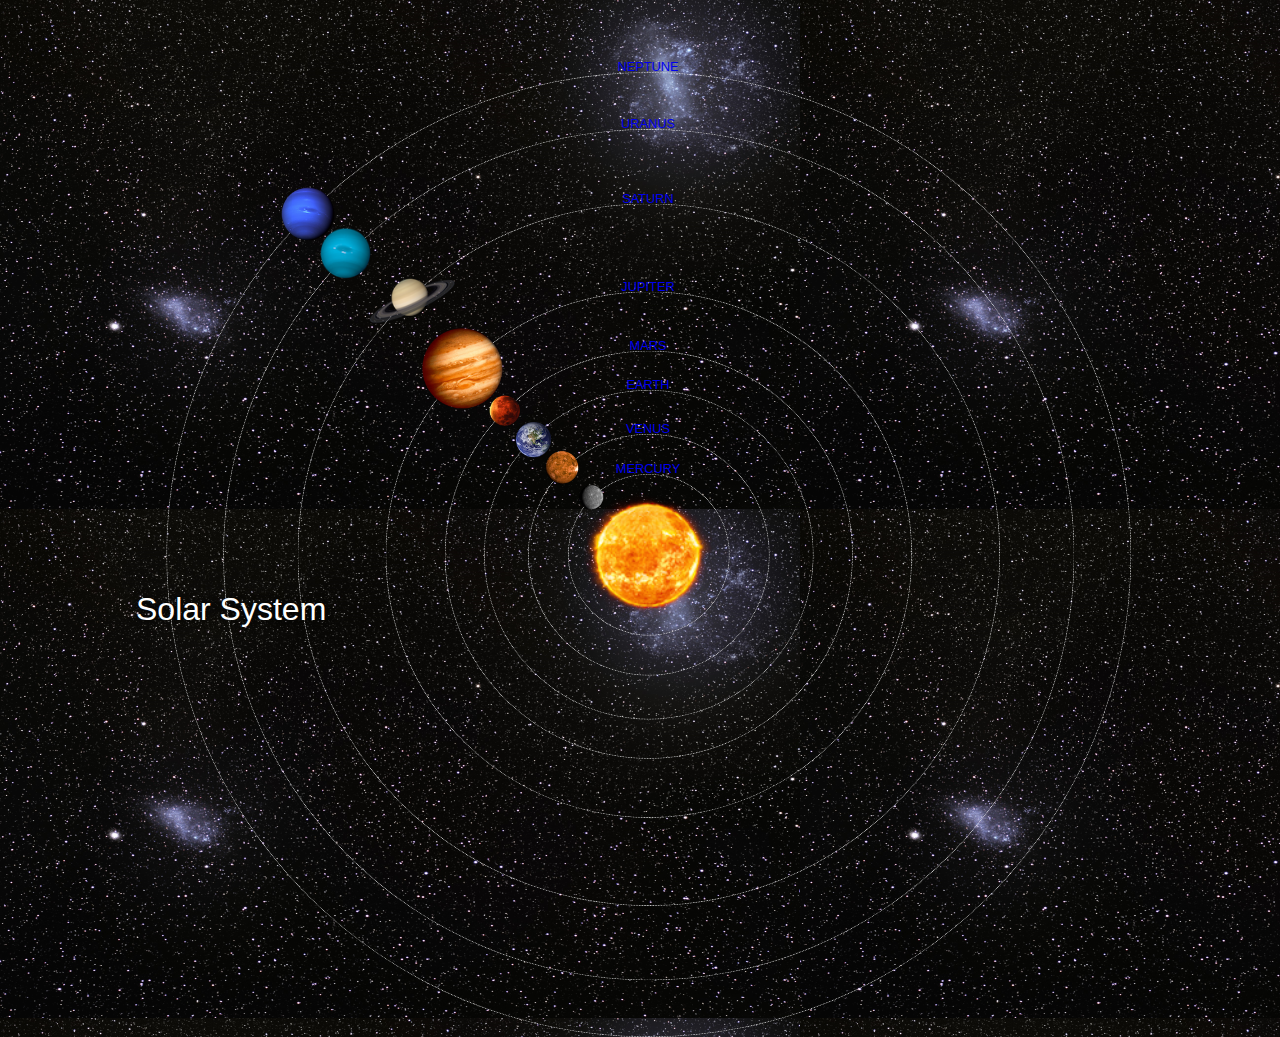
<file: index.html>
<!DOCTYPE html>
<html>
    <head>
        <title>Solar System</title>
        <link rel="stylesheet" href="style.css" />
    </head>
<body>
    <div id="container">
        <h1>Solar System</h1>
        <a href="sun.html"><img src="images/sun.png" id="sun"/></a>

        <div id="neptune-orbit">
        <a href="neptune.html"><img src="images/neptune.png" id="neptune" /></a>
        </div>
        <div id="neptune-label" class="label-box">
            <a href="neptune.html">NEPTUNE</a>
        </div>

        <div id="uranus-orbit">
            <a href="uranus.html"><img src="images/uranus.png" id="uranus" /></a>
            </div>
            <div id="uranus-label" class="label-box">
                <a href="uranus.html">URANUS</a>
            </div>

        <div id="saturn-orbit">
            <a href="saturn.html"><img src="images/saturn.png" id="saturn" /></a>
            </div>
            <div id="saturn-label" class="label-box">
                <a href="saturn.html">SATURN</a>
            </div>

        <div id="jupiter-orbit">
            <a href="jupiter.html"><img src="images/jupiter.png" id="jupiter" /></a>
            </div>
            <div id="jupiter-label" class="label-box">
                <a href="jupiter.html">JUPITER</a>
            </div>

        <div id="mars-orbit">
            <a href="mars.html"><img src="images/mars.png" id="mars" /></a>
            </div>
            <div id="mars-label" class="label-box">
                <a href="mars.html">MARS</a>
            </div>

        <div id="earth-orbit">
            <a href="earth.html"><img src="images/earth.png" id="earth" /></a>
            </div>
            <div id="earth-label" class="label-box">
                <a href="earth.html">EARTH</a>
            </div>

        <div id="venus-orbit">
            <a href="venus.html"><img src="images/venus.png" id="venus" /></a>
            </div>
            <div id="venus-label" class="label-box">
                <a href="venus.html">VENUS</a>
            </div>

        <div id="mercury-orbit">
            <a href="mercury.html"><img src="images/mercury.png" id="mercury" /></a>
            </div>
            <div id="mercury-label" class="label-box">
                <a href="mercury.html">MERCURY</a>
            </div>
    </div>

</body>
</html>
</file>
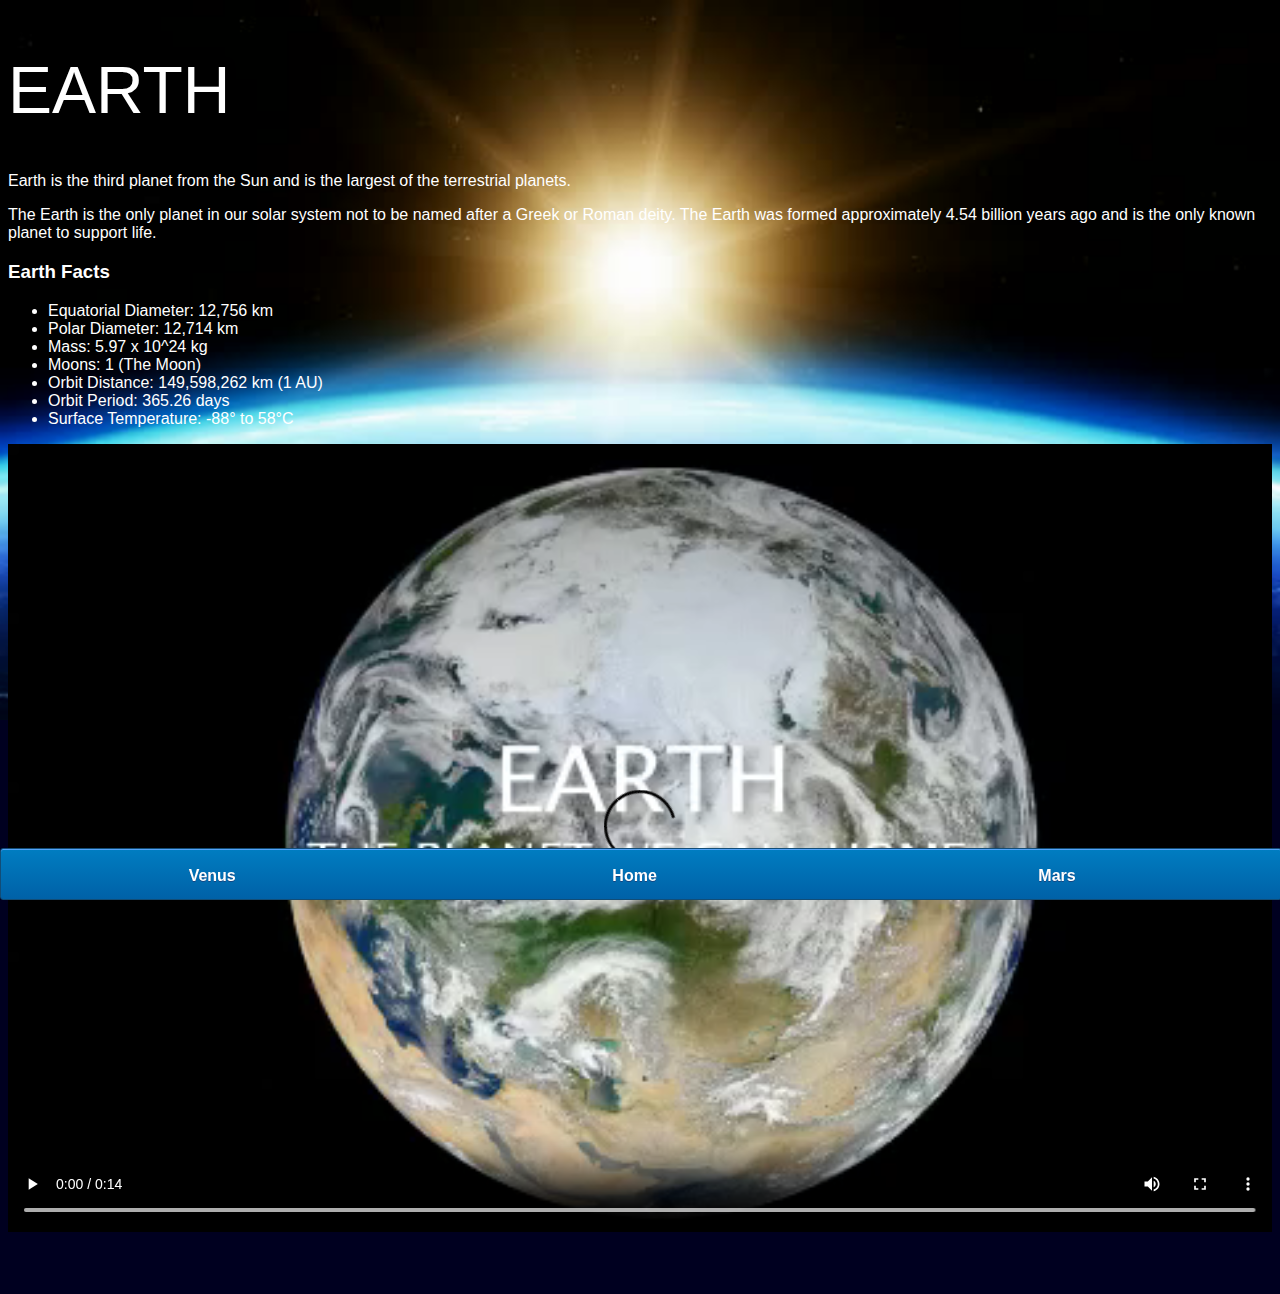
<file: earth.html>
<!DOCTYPE html>
<html>
    <head>
        <title>Solar System</title>
        <link rel="stylesheet" href="style-pages.css" />
    </head>
<body>
    <div id="main">
        <div id="content">
            <h1>Earth</h1>
                <p class="intro">
                    Earth is the third planet from the Sun and is the largest of the terrestrial planets. 
                </p>             

                <p>
                    The Earth is the only planet in our solar system not to be named after a Greek or Roman deity. The Earth was formed approximately 4.54 billion years ago and is the only known planet to support life.
                </p>

                <h3>Earth Facts</h3>
                <ul>
                    <li>Equatorial Diameter:	12,756 km</li>
                    <li>Polar Diameter:	12,714 km</li>
                    <li>Mass:	5.97 x 10^24 kg</li>
                    <li>Moons:	1 (The Moon)</li>
                    <li>Orbit Distance:	149,598,262 km (1 AU)</li>
                    <li>Orbit Period:	365.26 days</li>
                    <li>Surface Temperature:	-88&deg; to 58&deg;C</li>
                </ul>
                <video id="video" controls>
                    <source src="videos/earth-video.mp4" type="video/mp4">
                </video>
        </div>
        <div id="tabs-bottom">
            <a href="venus.html">Venus</a>
            <a href="index.html">Home</a>
            <a href="mars.html">Mars</a>
        </div>
    </div>

    </body>
</html>
</file>
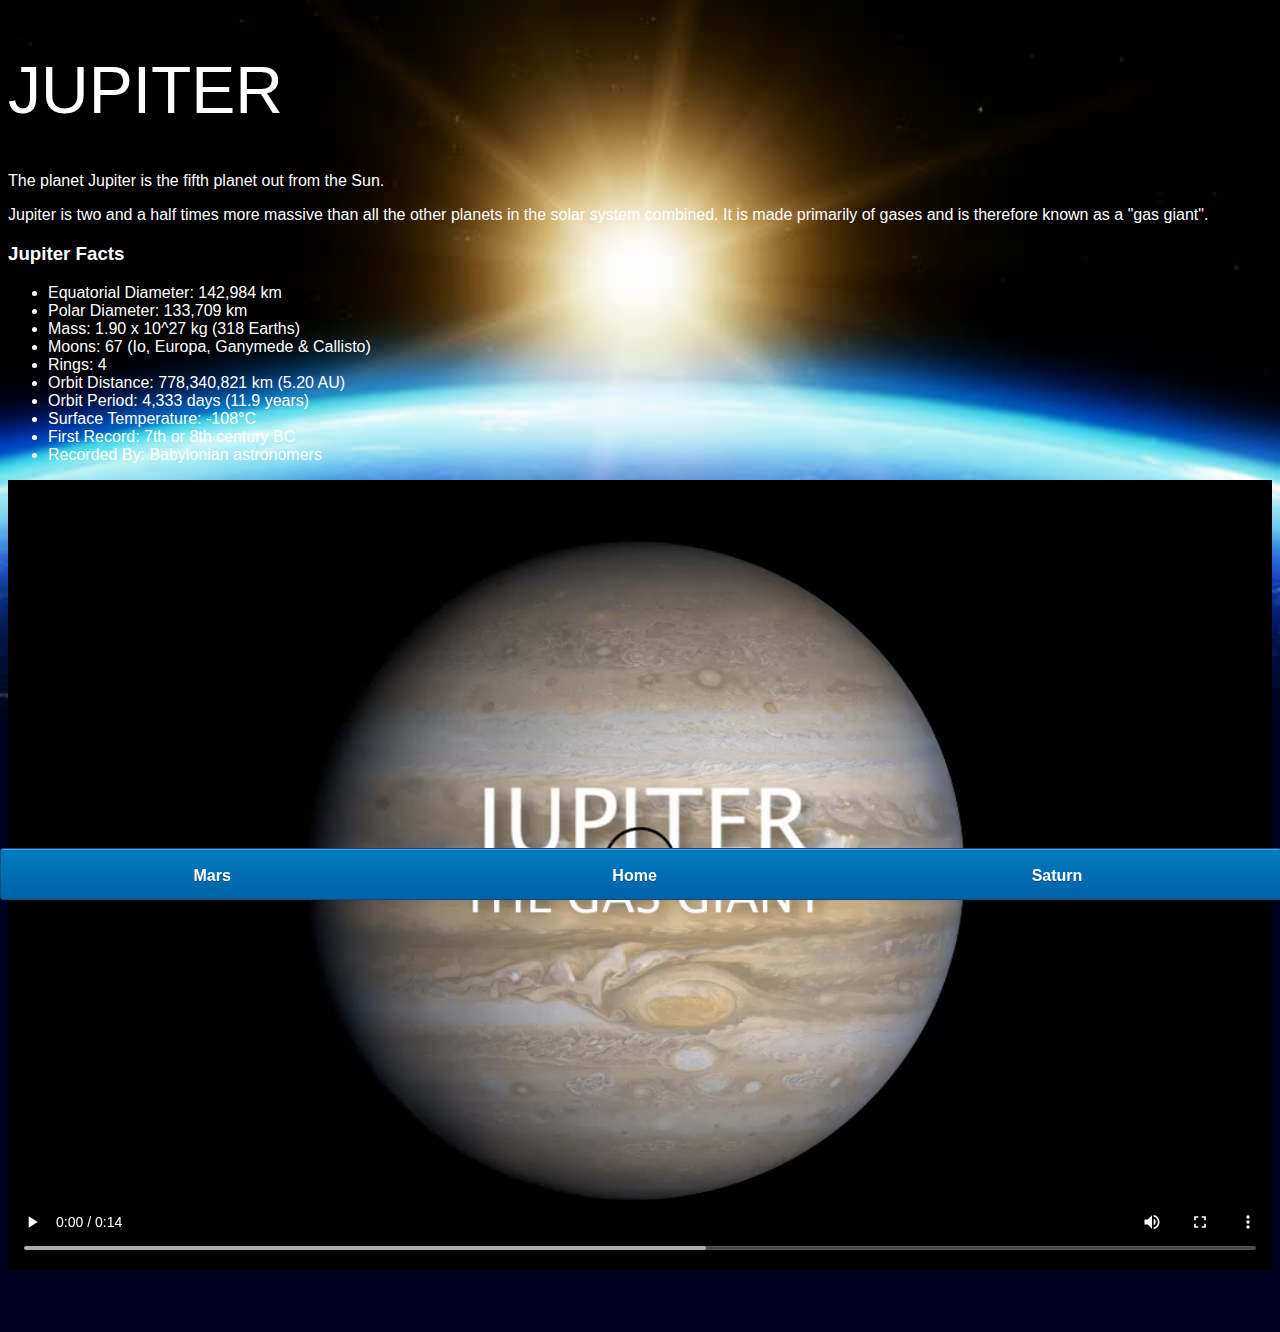
<file: jupiter.html>
<!DOCTYPE html>
<html>
    <head>
        <title>Solar System</title>
        <link rel="stylesheet" href="style-pages.css" />
    </head>
<body>
    <div id="main">
        <div id="content">
            <h1>Jupiter</h1>
                <p class="intro">
                    The planet Jupiter is the fifth planet out from the Sun.
                </p>             

                <p>
                    Jupiter is two and a half times more massive than all the other planets in the solar system combined. It is made primarily of gases and is therefore known as a "gas giant".
                </p>

                <h3>Jupiter Facts</h3>
                <ul>
                    <li>Equatorial Diameter:	142,984 km</li>
                    <li>Polar Diameter:	133,709 km</li>
                    <li>Mass:	1.90 x 10^27 kg (318 Earths)</li>
                    <li>Moons:	67 (Io, Europa, Ganymede & Callisto)</li>
                    <li>Rings:	4</li>
                    <li>Orbit Distance:	778,340,821 km (5.20 AU)</li>
                    <li>Orbit Period:	4,333 days (11.9 years)</li>
                    <li>Surface Temperature:	-108&deg;C</li>
                    <li>First Record:	7th or 8th century BC</li>
                    <li>Recorded By:	Babylonian astronomers</li>
                </ul>
                <video id="video" controls>
                    <source src="videos/jupiter-video.mp4" type="video/mp4">
                </video>
        </div>
        <div id="tabs-bottom">
            <a href="mars.html">Mars</a>
            <a href="index.html">Home</a>
            <a href="saturn.html">Saturn</a>
        </div>
    </div>

    </body>
</html>
</file>
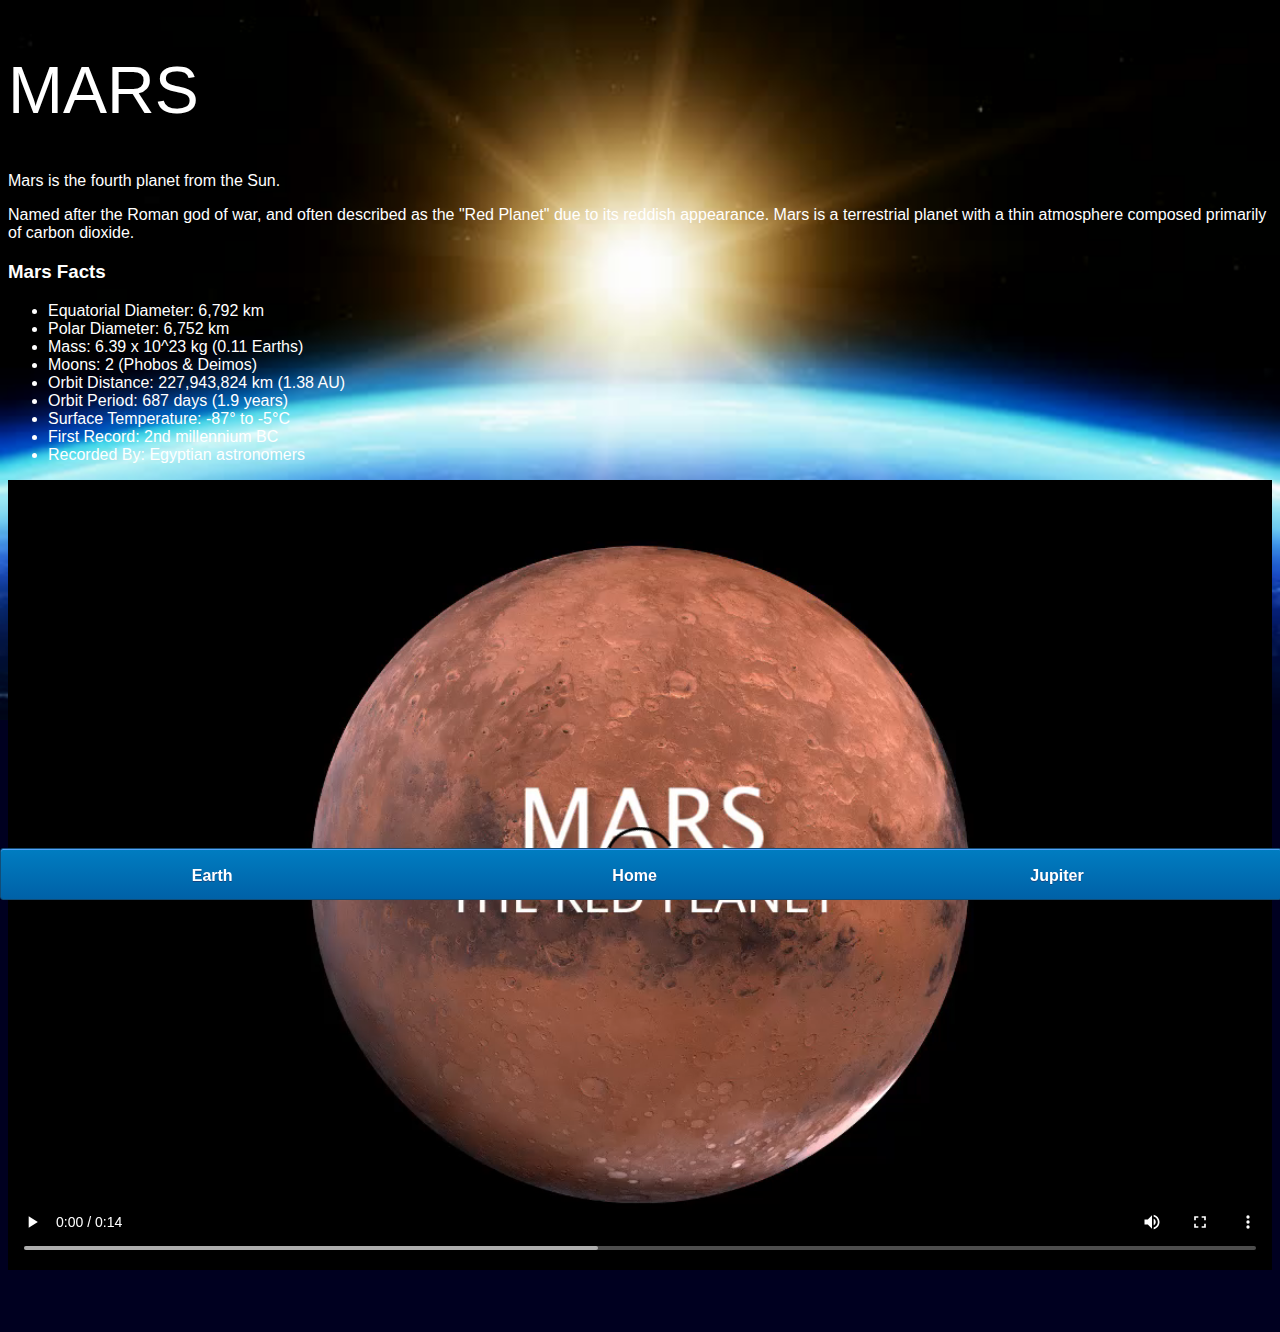
<file: mars.html>
<!DOCTYPE html>
<html>
    <head>
        <title>Solar System</title>
        <link rel="stylesheet" href="style-pages.css" />
    </head>
<body>
    <div id="main">
        <div id="content">
            <h1>Mars</h1>
                <p class="intro">
                    Mars is the fourth planet from the Sun.  
                </p>             

                <p>
                    Named after the Roman god of war, and often described as the "Red Planet" due to its reddish appearance. Mars is a terrestrial planet with a thin atmosphere composed primarily of carbon dioxide.
                </p>

                <h3>Mars Facts</h3>
                <ul>
                    <li>Equatorial Diameter:	6,792 km</li>
                    <li>Polar Diameter:	6,752 km</li>
                    <li>Mass:	6.39 x 10^23 kg (0.11 Earths)</li>
                    <li>Moons:	2 (Phobos & Deimos)</li>
                    <li>Orbit Distance:	227,943,824 km (1.38 AU)</li>
                    <li>Orbit Period:	687 days (1.9 years)</li>
                    <li>Surface Temperature:	-87&deg; to -5&deg;C</li>
                    <li>First Record:	2nd millennium BC</li>
                    <li>Recorded By:	Egyptian astronomers</li>
                </ul>
                <video id="video" controls>
                    <source src="videos/mars-video.mp4" type="video/mp4">
                </video>
        </div>
        <div id="tabs-bottom">
            <a href="earth.html">Earth</a>
            <a href="index.html">Home</a>
            <a href="jupiter.html">Jupiter</a>
        </div>
    </div>

    </body>
</html>
</file>
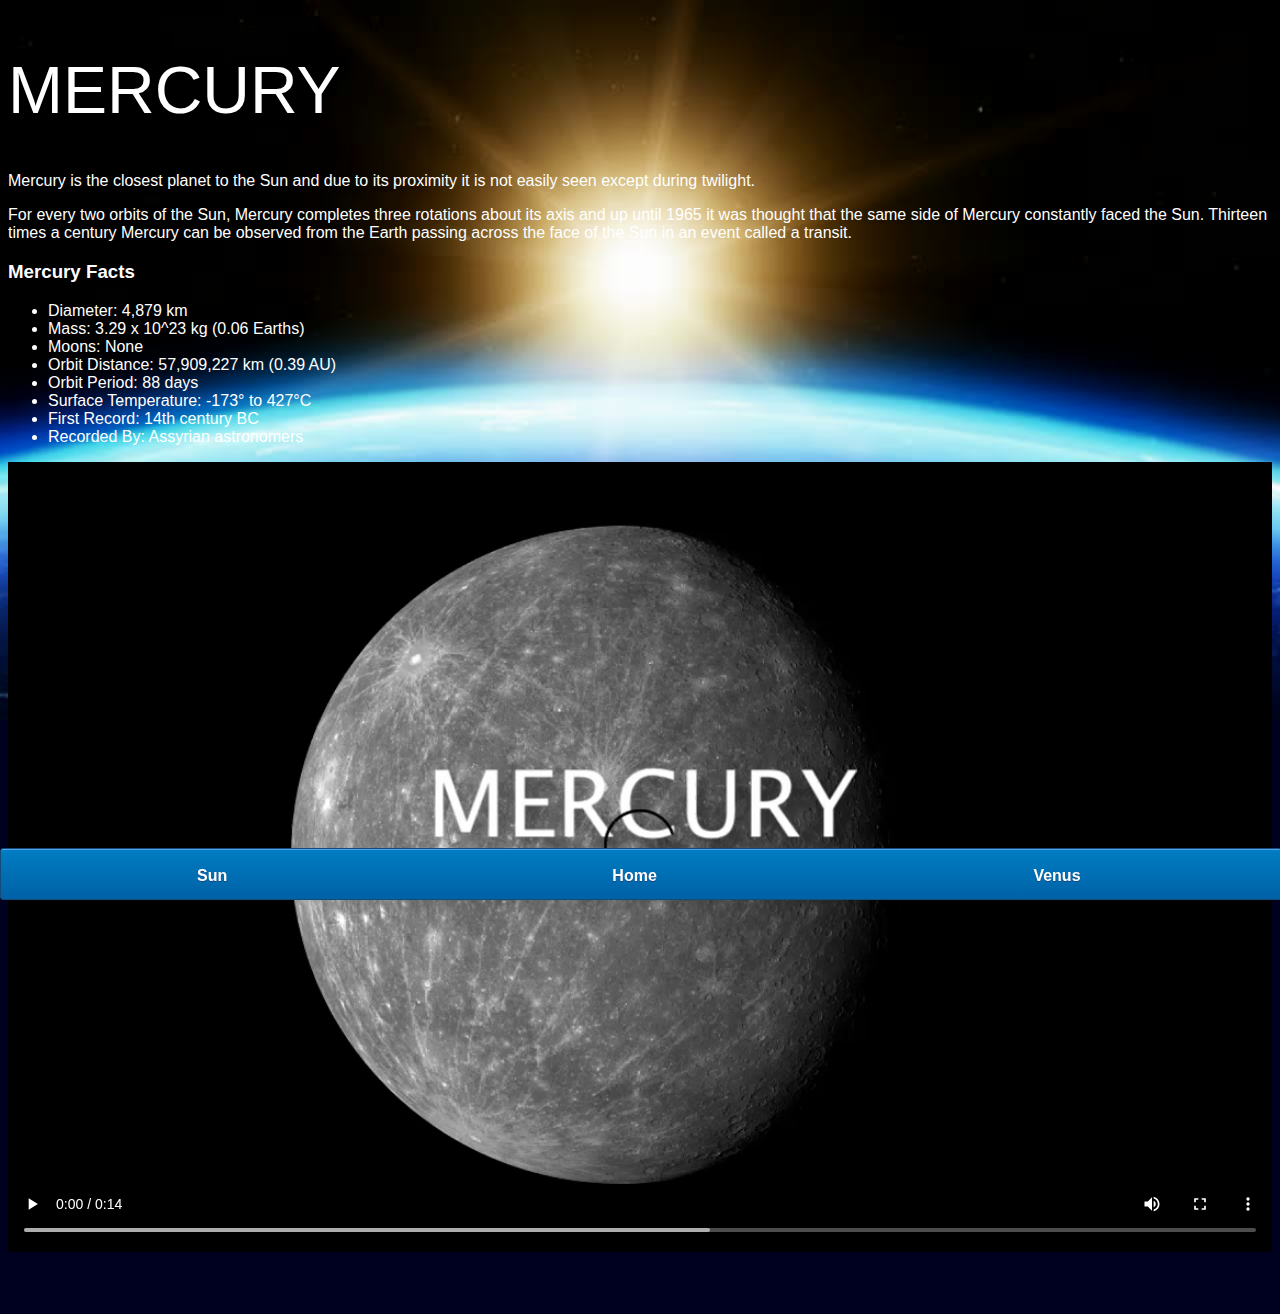
<file: mercury.html>
<!DOCTYPE html>
<html>
    <head>
        <title>Solar System</title>
        <link rel="stylesheet" href="style-pages.css" />
    </head>
<body>
    <div id="main">
        <div id="content">
            <h1>Mercury</h1>
                <p class="intro">
                    Mercury is the closest planet to the Sun and due to its proximity it is not easily seen except during twilight. 
                </p>             

                <p>
                    For every two orbits of the Sun, Mercury completes three rotations about its axis and up until 1965 it was thought that the same side of Mercury constantly faced the Sun. Thirteen times a century Mercury can be observed from the Earth passing across the face of the Sun in an event called a transit.
                </p>

                <h3>Mercury Facts</h3>
                <ul>
                    <li>Diameter:	4,879 km</li>
                    <li>Mass:	3.29 x 10^23 kg (0.06 Earths)</li>
                    <li>Moons:	None</li>
                    <li>Orbit Distance:	57,909,227 km (0.39 AU)</li>
                    <li>Orbit Period:	88 days</li>
                    <li>Surface Temperature:	-173&deg; to 427&deg;C</li>
                    <li>First Record:	14th century BC</li>
                    <li>Recorded By:	Assyrian astronomers</li>
                </ul>
                <video id="video" controls>
                    <source src="videos/mercury-video.mp4" type="video/mp4">
                </video>

        </div>
        <div id="tabs-bottom">
            <a href="sun.html">Sun</a>
            <a href="index.html">Home</a>
            <a href="venus.html">Venus</a>

        </div>

    </div>

    </body>
</html>
</file>
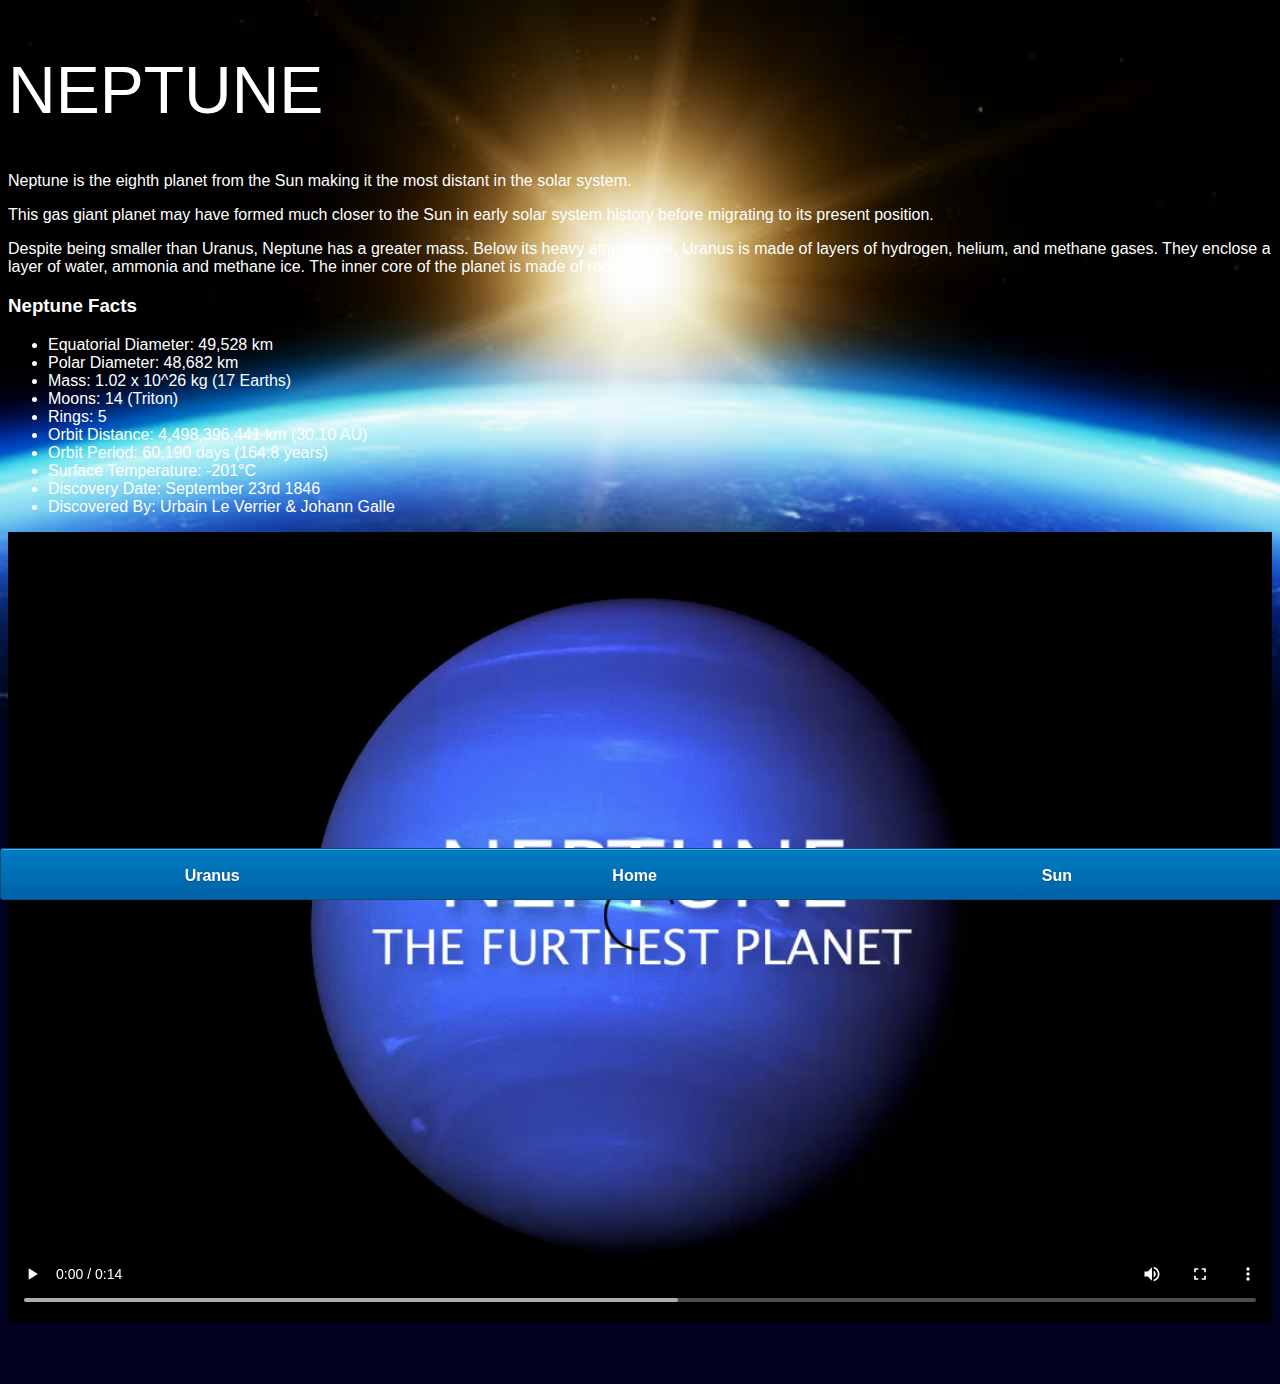
<file: neptune.html>
<!DOCTYPE html>
<html>
    <head>
        <title>Solar System</title>
        <link rel="stylesheet" href="style-pages.css" />
    </head>
<body>
    <div id="main">
        <div id="content">
            <h1>Neptune</h1>
                <p class="intro">
                    Neptune is the eighth planet from the Sun making it the most distant in the solar system. 
                </p>             
                <p>
                    This gas giant planet may have formed much closer to the Sun in early solar system history before migrating to its present position.</p>

                <p>Despite being smaller than Uranus, Neptune has a greater mass. Below its heavy atmosphere, Uranus is made of layers of hydrogen, helium, and methane gases. They enclose a layer of water, ammonia and methane ice. The inner core of the planet is made of rock.</p>

                <h3>Neptune Facts</h3>
                <ul>
                    <li>Equatorial Diameter:	49,528 km</li>
                    <li>Polar Diameter:	48,682 km</li>
                    <li>Mass:	1.02 x 10^26 kg (17 Earths)</li>
                    <li>Moons:	14 (Triton)</li>
                    <li>Rings:	5</li>
                    <li>Orbit Distance:	4,498,396,441 km (30.10 AU)</li>
                    <li>Orbit Period:	60,190 days (164.8 years)</li>
                    <li>Surface Temperature:	-201&deg;C</li>
                    <li>Discovery Date:	September 23rd 1846</li>
                    <li>Discovered By:	Urbain Le Verrier & Johann Galle</li>
                </ul>

                <video id="video" controls>
                    <source src="videos/neptune-video.mp4" type="video/mp4">
                </video>
        </div>
        <div id="tabs-bottom">
            <a href="uranus.html">Uranus</a>
            <a href="index.html">Home</a>
            <a href="sun.html">Sun</a>
        </div>
    </div>

    </body>
</html>
</file>
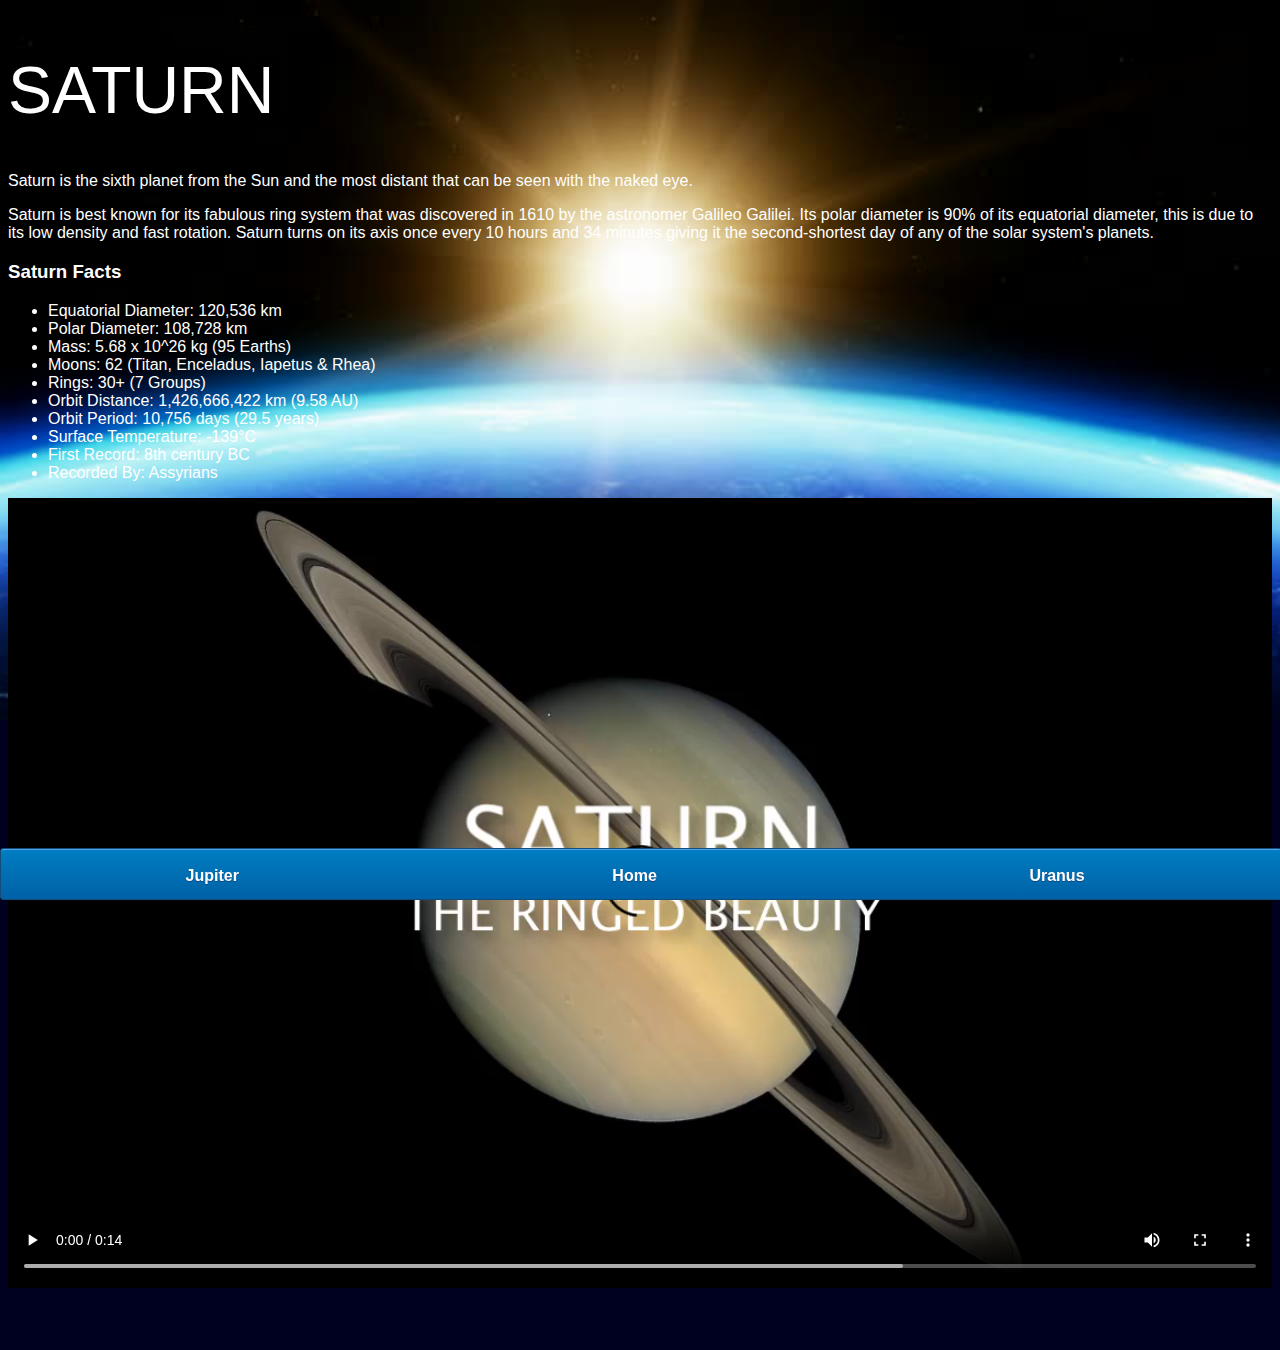
<file: saturn.html>
<!DOCTYPE html>
<html>
    <head>
        <title>Solar System</title>
        <link rel="stylesheet" href="style-pages.css" />
    </head>
<body>
    <div id="main">
        <div id="content">
            <h1>Saturn</h1>
                <p class="intro">
                    Saturn is the sixth planet from the Sun and the most distant that can be seen with the naked eye.
                </p>             

                <p>
                    Saturn is best known for its fabulous ring system that was discovered in 1610 by the astronomer Galileo Galilei. Its polar diameter is 90% of its equatorial diameter, this is due to its low density and fast rotation. Saturn turns on its axis once every 10 hours and 34 minutes giving it the second-shortest day of any of the solar system's planets.
                </p>

                <h3>Saturn Facts</h3>
                <ul>
                    <li>Equatorial Diameter:	120,536 km</li>
                    <li>Polar Diameter:	108,728 km</li>
                    <li>Mass:	5.68 x 10^26 kg (95 Earths)</li>
                    <li>Moons:	62 (Titan, Enceladus, Iapetus & Rhea)</li>
                    <li>Rings:	30+ (7 Groups)</li>
                    <li>Orbit Distance:	1,426,666,422 km (9.58 AU)</li>
                    <li>Orbit Period:	10,756 days (29.5 years)</li>
                    <li>Surface Temperature:	-139&deg;C</li>
                    <li>First Record:	8th century BC</li>
                    <li>Recorded By:	Assyrians</li>
                </ul>
                <video id="video" controls>
                    <source src="videos/saturn-video.mp4" type="video/mp4">
                </video>
        </div>
        <div id="tabs-bottom">
            <a href="jupiter.html">Jupiter</a>
            <a href="index.html">Home</a>
            <a href="uranus.html">Uranus</a>
        </div>
    </div>
    </body>
</html>
</file>
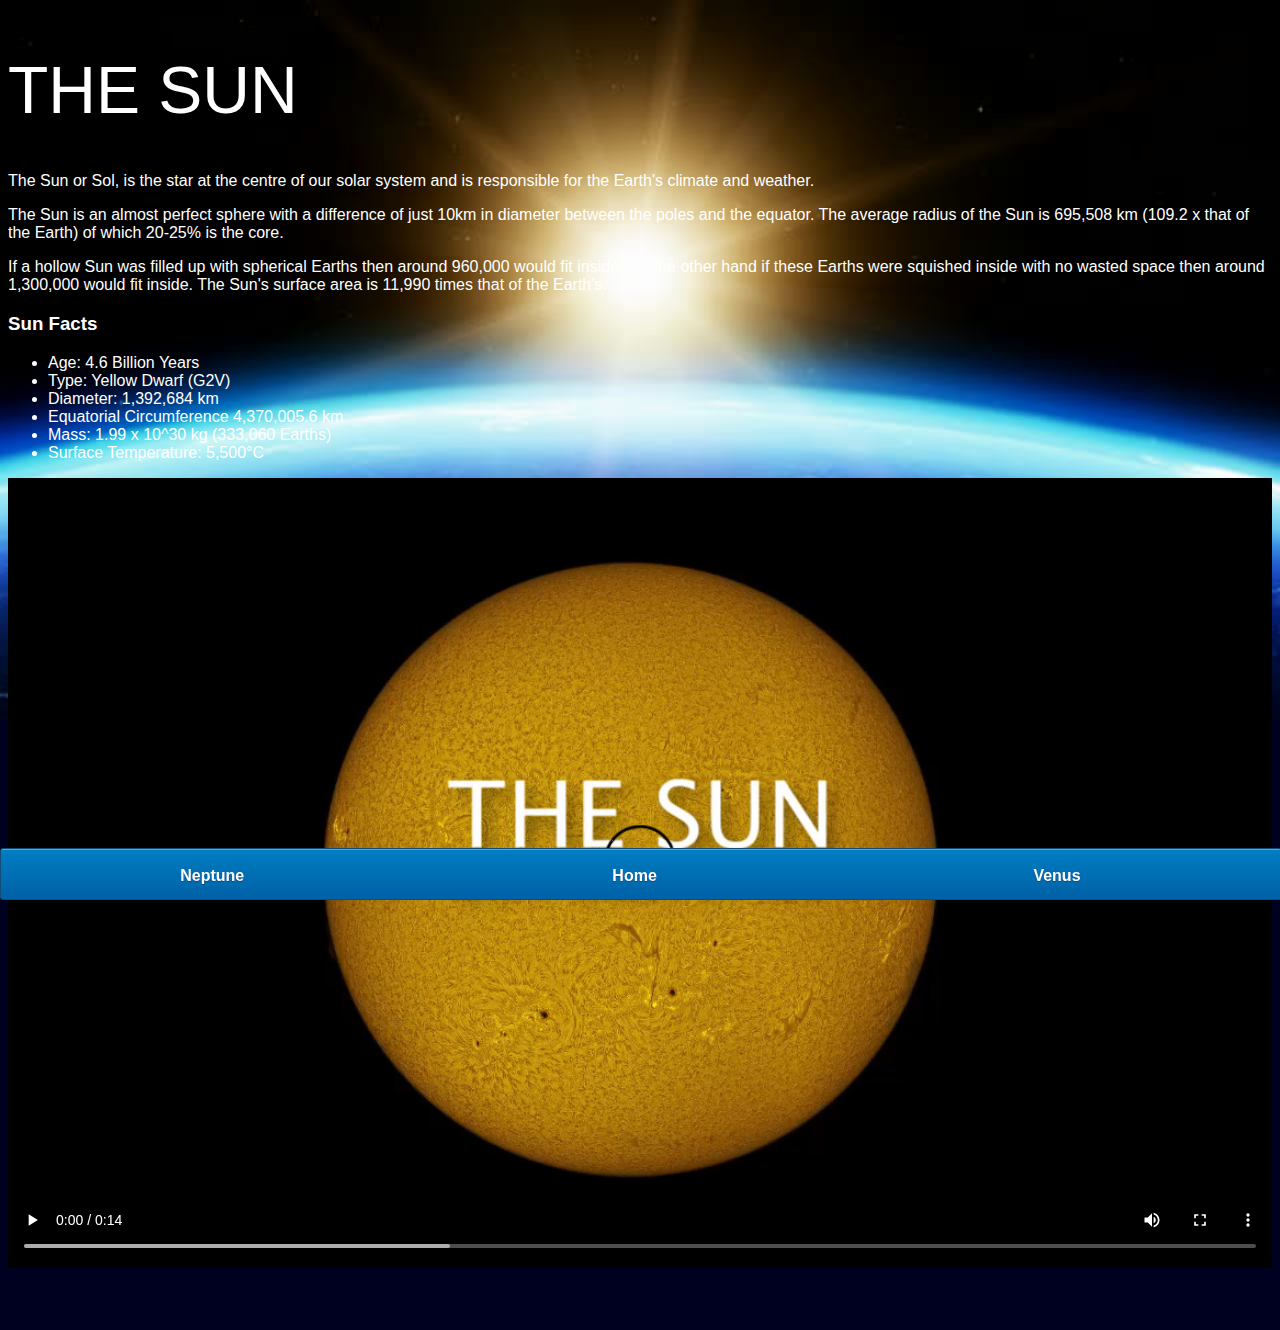
<file: sun.html>
<!DOCTYPE html>
<html>
    <head>
        <title>Solar System</title>
        <link rel="stylesheet" href="style-pages.css" />
    </head>
<body>
    <div id="main">
        <div id="content">
            <h1>The Sun</h1>
                <p class="intro">
                    The Sun or Sol, is the star at the centre of our solar system and is responsible for the Earth's climate and weather. 
                </p>             

                <p>
                    The Sun is an almost perfect sphere with a difference of just 10km in diameter between the poles and the equator. The average radius of the Sun is 695,508 km (109.2 x that of the Earth) of which 20-25% is the core.
                </p>
                <p>
                    If a hollow Sun was filled up with spherical Earths then around 960,000 would fit inside. On the other hand if these Earths were squished inside with no wasted space then around 1,300,000 would fit inside. The Sun's surface area is 11,990 times that of the Earth's.
                </p>

                <h3>Sun Facts</h3>
                <ul>
                    <li>Age:	4.6 Billion Years</li>
                    <li>Type:	Yellow Dwarf (G2V)</li>
                    <li>Diameter:	1,392,684 km</li>
                    <li>Equatorial Circumference	4,370,005.6 km</li>
                    <li>Mass:	1.99 x 10^30 kg (333,060 Earths)</li>
                    <li>Surface Temperature:	5,500°C</li>
                </ul>

                <video id="video" controls>
                    <source src="videos/sun-video.mp4" type="video/mp4">
                </video>

        </div>
            <div id="tabs-bottom">
                <a href="neptune.html">Neptune</a>
                <a href="index.html">Home</a>
                <a href="venus.html">Venus</a>

            
        </div>


    </div>

</body>
</html>
</file>
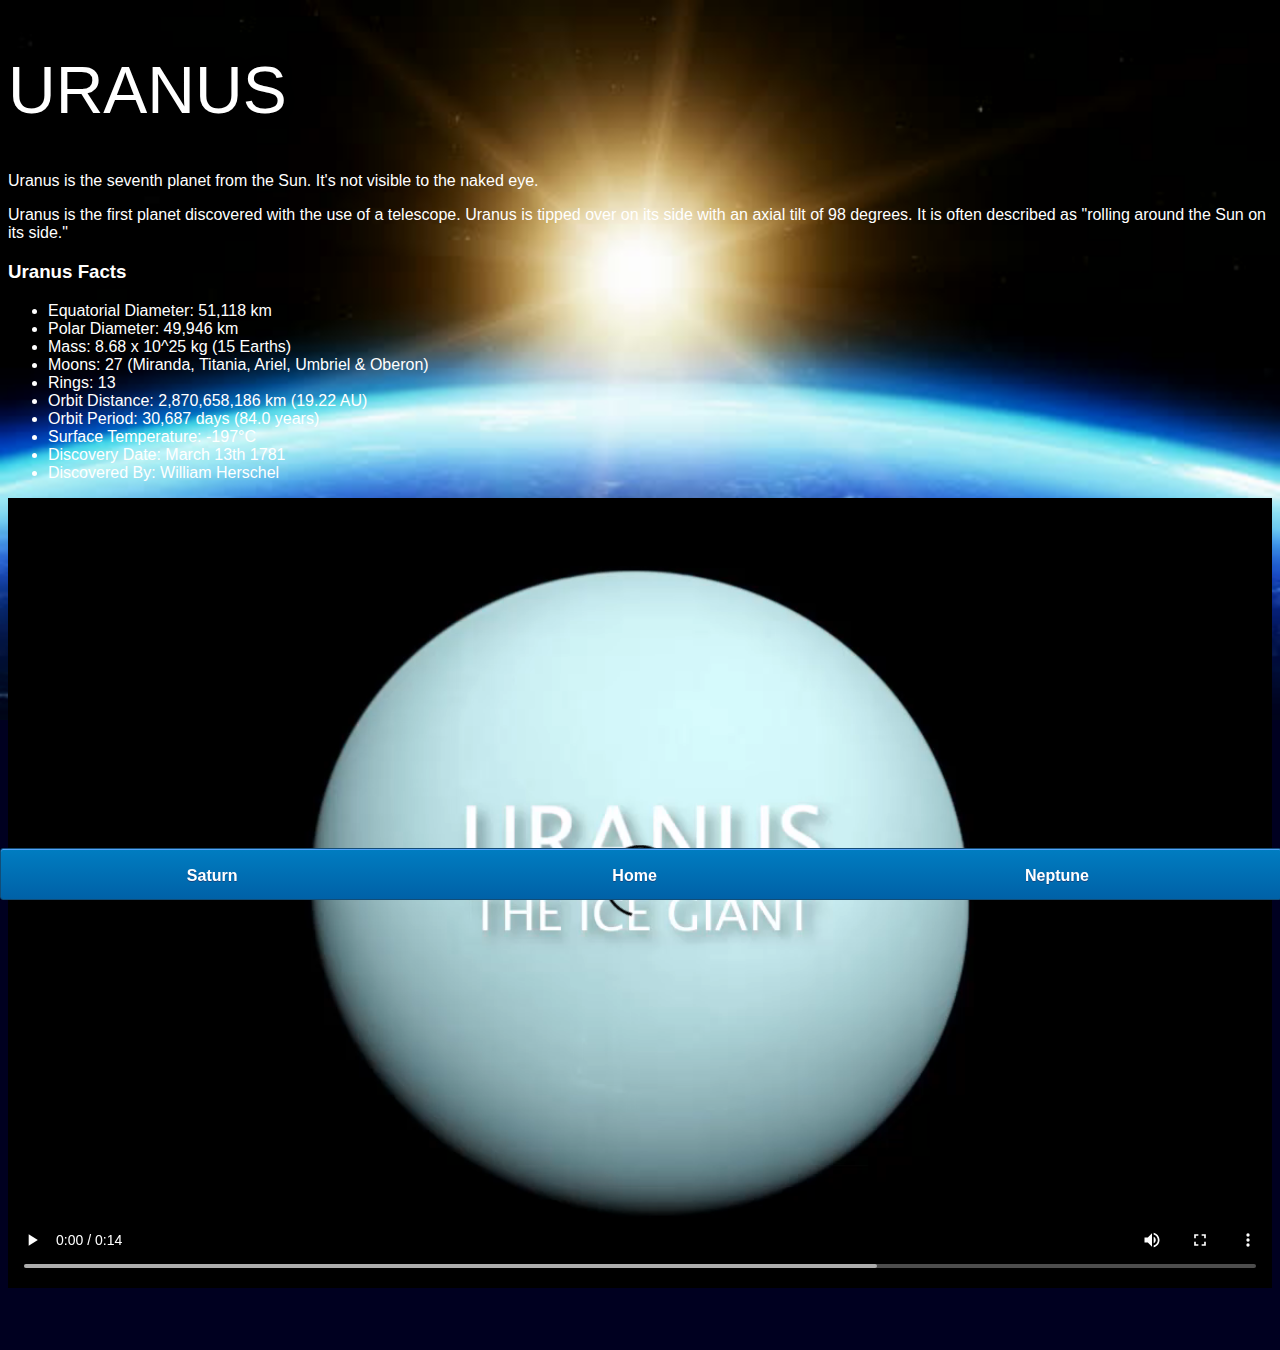
<file: uranus.html>
<!DOCTYPE html>
<html>
    <head>
        <title>Solar System</title>
        <link rel="stylesheet" href="style-pages.css" />
    </head>
<body>
    <div id="main">
        <div id="content">
            <h1>Uranus</h1>
                <p class="intro">
                    Uranus is the seventh planet from the Sun. It's not visible to the naked eye.
                </p>             

                <p>
                    Uranus is the first planet discovered with the use of a telescope. Uranus is tipped over on its side with an axial tilt of 98 degrees. It is often described as "rolling around the Sun on its side."
                </p>

                <h3>Uranus Facts</h3>
                <ul>
                    <li>Equatorial Diameter:	51,118 km</li>
                    <li>Polar Diameter:	49,946 km</li>
                    <li>Mass:	8.68 x 10^25 kg (15 Earths)</li>
                    <li>Moons:	27 (Miranda, Titania, Ariel, Umbriel & Oberon)</li>
                    <li>Rings:	13</li>
                    <li>Orbit Distance:	2,870,658,186 km (19.22 AU)</li>
                    <li>Orbit Period:	30,687 days (84.0 years)</li>
                    <li>Surface Temperature:	-197&deg;C</li>
                    <li>Discovery Date:	March 13th 1781</li>
                    <li>Discovered By:	William Herschel</li>
                </ul>
                <video id="video" controls>
                    <source src="videos/uranus-video.mp4" type="video/mp4">
                </video>
        </div>
        <div id="tabs-bottom">
            <a href="saturn.html">Saturn</a>
            <a href="index.html">Home</a>
            <a href="neptune.html">Neptune</a>
        </div>
    </div>

    </body>
</html>
</file>
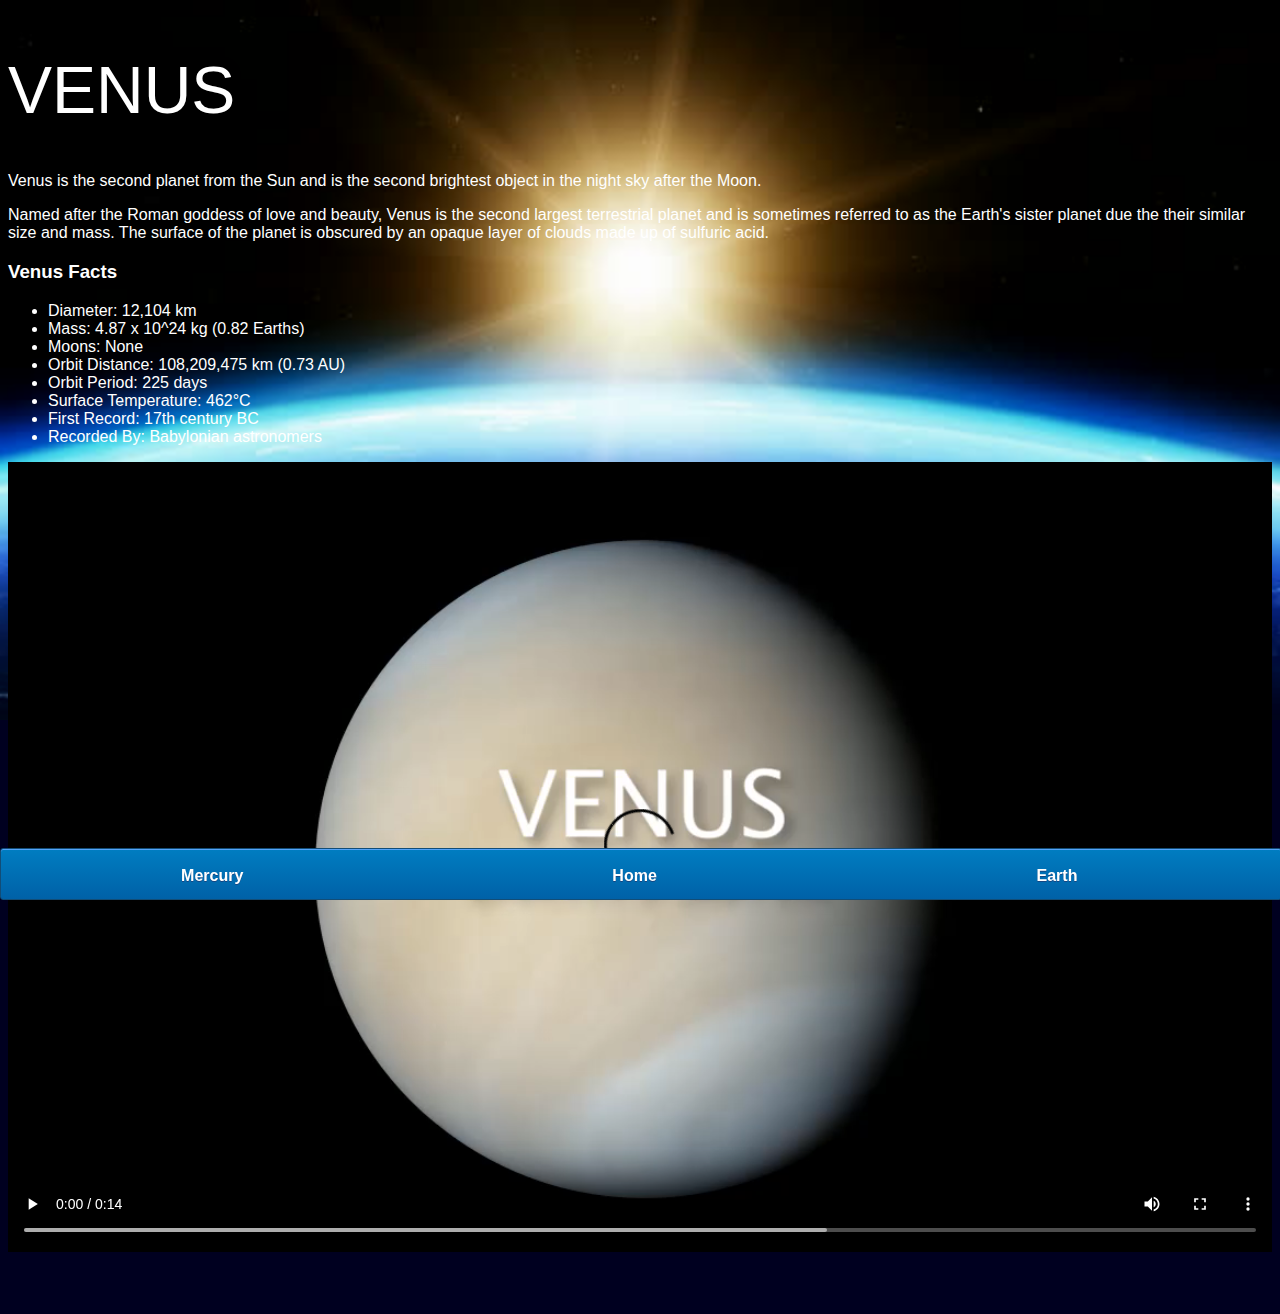
<file: venus.html>
<!DOCTYPE html>
<html>
    <head>
        <title>Solar System</title>
        <link rel="stylesheet" href="style-pages.css" />
    </head>
<body>
    <div id="main">
        <div id="content">
            <h1>Venus</h1>
                <p class="intro">
                    Venus is the second planet from the Sun and is the second brightest object in the night sky after the Moon. 
                </p>             

                <p>
                    Named after the Roman goddess of love and beauty, Venus is the second largest terrestrial planet and is sometimes referred to as the Earth's sister planet due the their similar size and mass. The surface of the planet is obscured by an opaque layer of clouds made up of sulfuric acid.
                </p>

                <h3>Venus Facts</h3>
                <ul>
                    <li>Diameter:	12,104 km</li>
                    <li>Mass:	4.87 x 10^24 kg (0.82 Earths)</li>
                    <li>Moons:	None</li>
                    <li>Orbit Distance:	108,209,475 km (0.73 AU)</li>
                    <li>Orbit Period:	225 days</li>
                    <li>Surface Temperature:	462&deg;C</li>
                    <li>First Record:	17th century BC</li>
                    <li>Recorded By:	Babylonian astronomers</li>
                </ul>
                <video id="video" controls>
                    <source src="videos/venus-video.mp4" type="video/mp4">
                </video>
        </div>
        <div id="tabs-bottom">
            <a href="mercury.html">Mercury</a>
            <a href="index.html">Home</a>
            <a href="earth.html">Earth</a>
        </div>
</div>

    </body>
</html>
</file>
<file: style.css>
body{
    width: 100%;
    height: 100%;
    background: url('images/space.png');
    overflow: hidden;
}

h1{
    font-family: sans-serif;
    font-weight: 100;
    font-size: 40px;
    text-shadow: 0 0 10px #000000;
    color: white;
}

/*-------------SUN-----------------------*/

#sun{
    position: absolute;
    z-index: 1000;
    width: 160px;
    bottom: 10px;
    left: 50%;
    margin-left: -80px;
}

/*-------------NEPTUNE-----------------------*/

#neptune{
    width: 66px;
    height: 66px;
    margin: 143px;
    z-index: 1000;
    animation: spin-right 8s linear infinite;
    -webkit-animation: spin-right 8s linear infinite;
}

#neptune-orbit{
    position: absolute;
    width: 1204px;
    height: 1204px;
    bottom: -512px;
    left: 50%;
    margin-left: -602px;
    border: 1px dotted white;
    border-radius: 50%;
    animation: spin-left 14s linear infinite;
    -webkit-animation: spin-left 14s linear infinite;
}

#neptune-label{
    bottom: 692px;
}

/*-------------URANUS-----------------------*/

#uranus{
    width: 66px;
    height: 66px;
    margin: 120px;
    z-index: 1000;
    animation: spin-right 8s linear infinite;
    -webkit-animation: spin-right 8s linear infinite;
}

#uranus-orbit{
    position: absolute;
    width: 1062px;
    height: 1062px;
    bottom: -441px;
    left: 50%;
    margin-left: -531px;
    border: 1px dotted white;
    border-radius: 50%;
    animation: spin-left 15s linear infinite;
    -webkit-animation: spin-left 15s linear infinite;
}

#uranus-label{
    bottom: 620px;
}

/*-------------SATURN-----------------------*/

#saturn{
    width: 110px;
    margin: 85px;
    z-index: 1000;
    animation: spin-right 13s linear infinite;
    -webkit-animation: spin-right 13s linear infinite;
}

#saturn-orbit{
    position: absolute;
    width: 876px;
    height: 876px;
    bottom: -348px;
    left: 50%;
    margin-left: -438px;
    border: 1px dotted white;
    border-radius: 50%;
    animation: spin-left 13s linear infinite;
    -webkit-animation: spin-left 13s linear infinite;
}

#saturn-label{
    bottom: 527px;
}

/*-------------JUPITER-----------------------*/

#jupiter{
    width: 100px;
    height: 100px;
    margin: 45px;
    z-index: 1000;
    animation: spin-right 10s linear infinite;
    -webkit-animation: spin-right 10s linear infinite;
}

#jupiter-orbit{
    position: absolute;
    width: 656px;
    height: 656px;
    bottom: -238px;
    left: 50%;
    margin-left: -328px;
    border: 1px dotted white;
    border-radius: 50%;
    animation: spin-left 10s linear infinite;
    -webkit-animation: spin-left 10s linear infinite;
}

#jupiter-label{
    bottom: 417px;
}

/*==================== MARS ====================*/

#mars {
    width: 38px;
    height: 38px;
    margin: 55px;
    z-index: 1000;
    animation: spin-right 3s linear infinite;
    -webkit-animation: spin-right 3s linear infinite;
}

#mars-orbit {
    position: absolute;
    width: 508px;
    height: 508px;
    bottom: -164px;
    left: 50%;
    margin-left: -254px;
    border: 1px dotted white;
    border-radius: 50%;
    animation: spin-left 4s linear infinite;
    -webkit-animation: spin-left 4s linear infinite;
}

#mars-label{
    bottom: 343px;
}

/*==================== EARTH ====================*/

#earth {
    width: 50px;
    height: 50px;
    margin: 36px;
    z-index: 1000;
    animation: spin-right 3s linear infinite;
    -webkit-animation: spin-right 3s linear infinite;
}

#earth-orbit {
    position: absolute;
    width: 410px;
    height: 410px;
    bottom: -115px;
    left: 50%;
    margin-left: -205px;
    border: 1px dotted white;
    border-radius: 50%;
    animation: spin-left 5s linear infinite;
    -webkit-animation: spin-left 5s linear infinite;
}

#earth-label{
    bottom: 294px;
}

/*==================== VENUS ====================*/

#venus {
    width: 50px;
    height: 50px;
    margin: 16px;
    z-index: 1000;
}

#venus-orbit {
    position: absolute;
    width: 300px;
    height: 300px;
    bottom: -60px;
    left: 50%;
    margin-left: -150px;
    border: 1px dotted white;
    border-radius: 50%;
    animation: spin-left 4s linear infinite;
    -webkit-animation: spin-left 4s linear infinite;
}

#venus-label{
    bottom: 239px;
}

/*==================== MERCURY ====================*/

#mercury {
    width: 40px;
    height: 40px;
    margin: 8px;
    z-index: 1000;
}


#mercury-orbit {
    position: absolute;
    z-index: 1;
    width: 200px;
    height: 200px;
    bottom: -10px;
    left: 50%;
    margin-left: -100px;
    border: 1px dotted white;
    border-radius: 50%;
    animation: spin-left 2s linear infinite;
    -webkit-animation: spin-left 2s linear infinite;
}

#mercury-label{
    bottom: 189px;
}



/*----------------------------Please Remove---------------*/

#container{
    transform: scale(0.8, 0.8) translate(0, 700px);
}

/*---------------------LABEL BOX------------------------*/

.label-box{
    position: absolute;
    width: 150px;
    left: 50%;
    margin-left: -75px;
    text-align: center;
    color: white;
    font-weight: 100;
    font-family: sans-serif;
}

.label-box a{
    text-decoration: none;
    padding: 0;
    margin: 0;
}

.label-box a:visited{
    color: white;
}


/*---------------ANIMATION-------------------*/

@keyframes spin-left{
    100%{
        transform: rotate(-360deg);
        -webkit-transform: rotate(-360deg);
    }
}

@keyframes spin-right{
    100%{
        transform: rotate(360deg);
        -webkit-transform: rotate(360deg);
    }
}
</file>
<file: style-pages.css>
body{
    margin: 0;
    padding: 0;
    width: 100%;
    background-color: #000020;
    font-family: sans-serif;
    background-image: url('images/earth-sunrise.jpg');
    background-repeat: no-repeat;
    background-size: 100%;
    color: #ffffff;
}

h1{
    font-weight: 100;
    font-size: 66px;
    text-shadow: 0 0 10px #000000;
    text-transform: uppercase;
}

p .intro {
    font-size: 26px;
    font-weight: 200;
    text-shadow: 0 0 10px #000000;
}

#content{
    margin-bottom: 50px;
    padding: 8px;
}

#video{
    width: 100%;
}

/*--------------------BOTTOM TABS----------------*/

#tabs-bottom{
    position: fixed;
    bottom: 0;
    left: 0;
    z-index: 500;
    display: inline-block;
    width: 100%;
    height: 50px;

    box-shadow: inset 0px 1px 0px 0px #54a3f7;
    background: linear-gradient(#007dc1, #0061a7);
    border-radius: 3px;
    border: 1px solid #124d77;
}

#tabs-bottom a{
    float: left;
    display: block;
    width: 33%;
    height: 35px;
    font-weight: 700;
    color: white;
    text-align: center;
    text-decoration: none;
    text-shadow: 0px 1px 0px #154682;
    padding-top: 18px;
}
</file>
